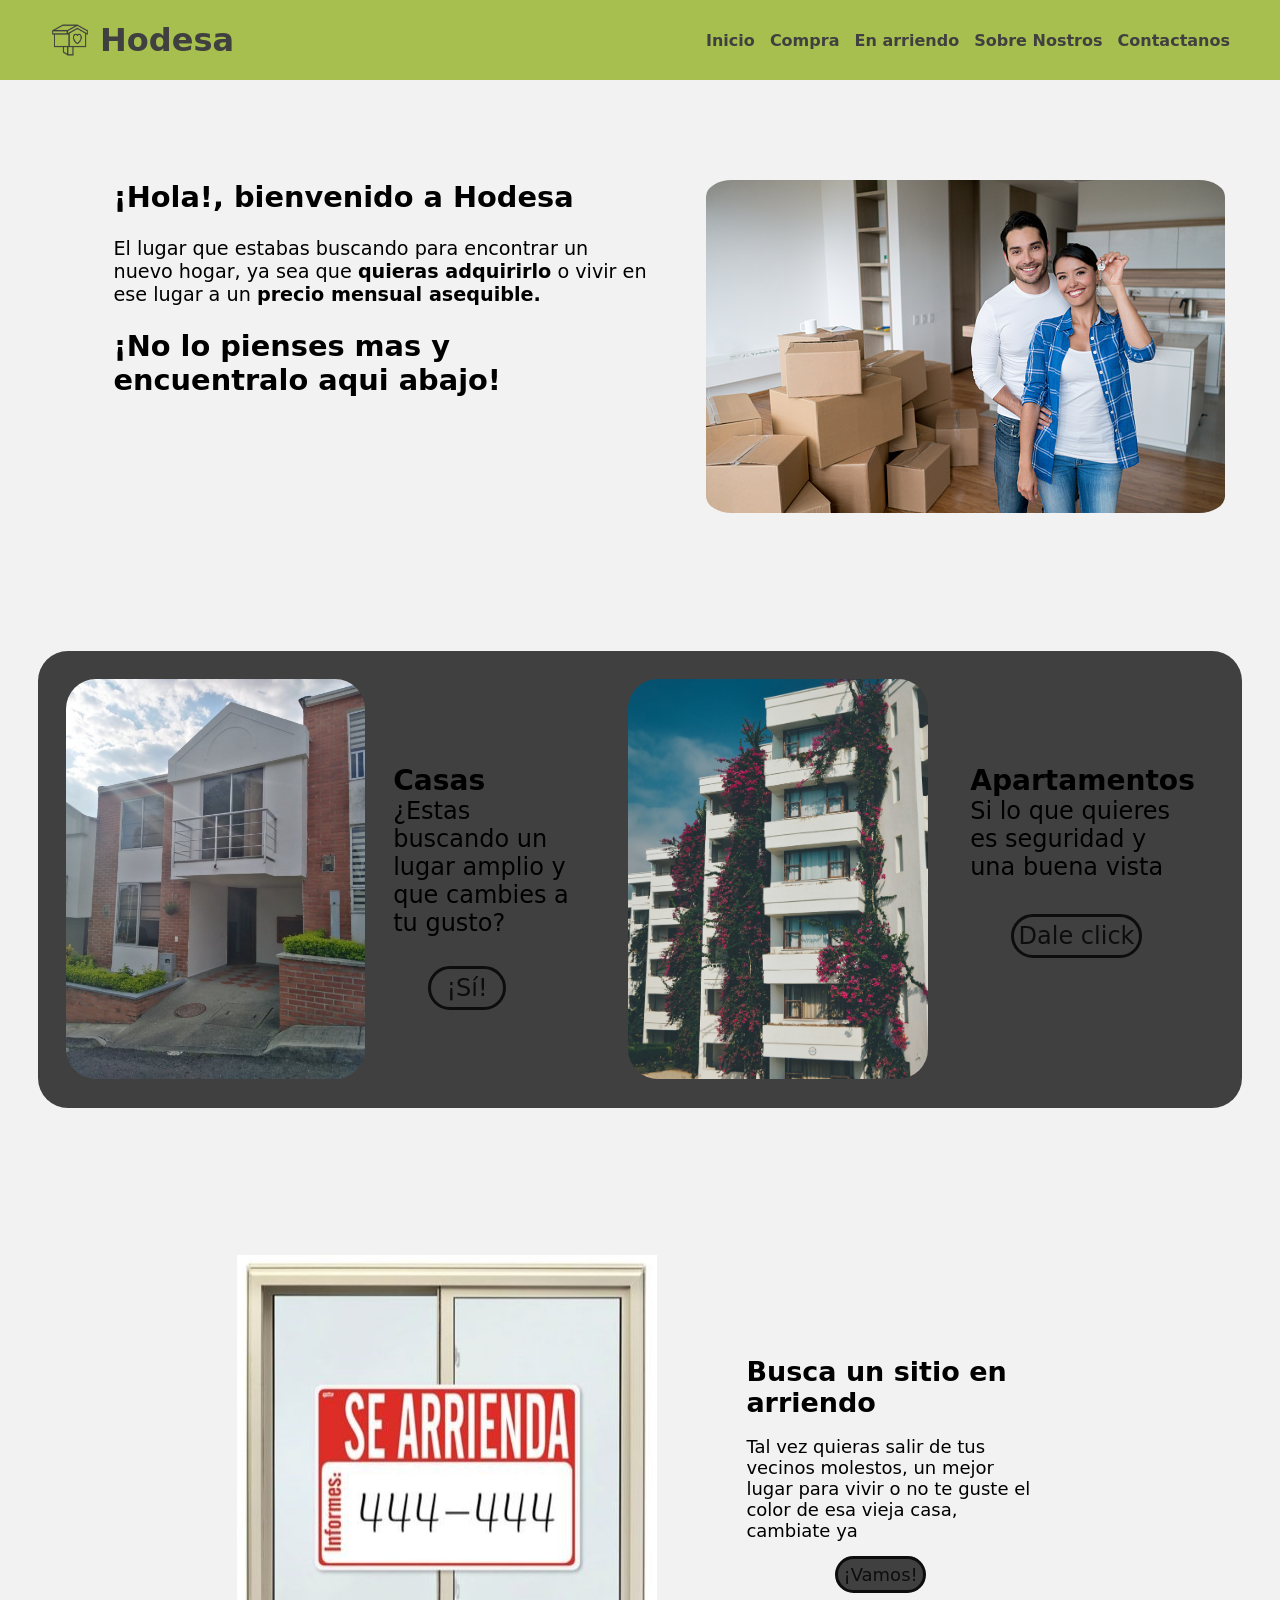
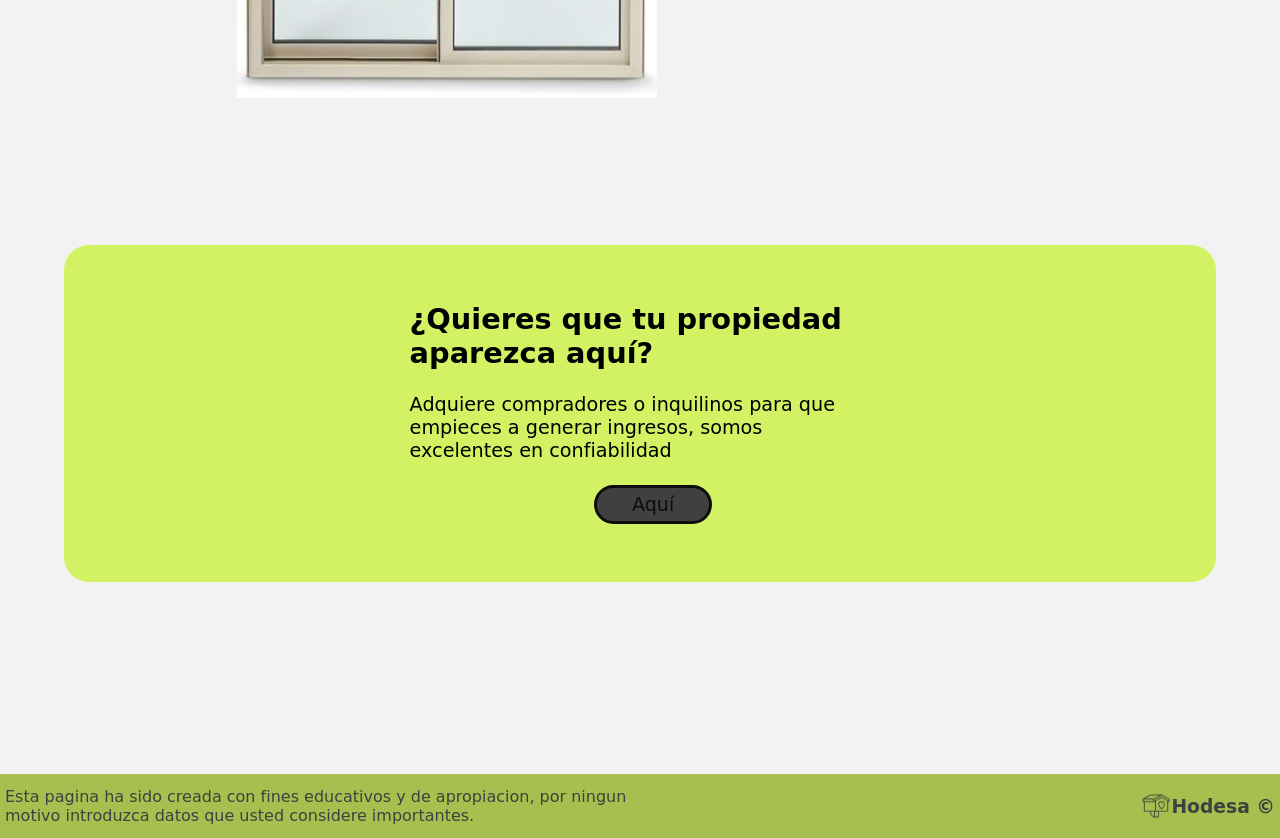
<file: index.html>
<!DOCTYPE html>
<!DOCTYPE html>
<html lang="es">

<head>
    <meta charset="UTF-8">
    <meta http-equiv="X-UA-Compatible" content="IE=edge">
    <meta name="viewport" content="width=device-width, initial-scale=1.0">
    <title>Hodesa - Hogar deseado</title>
    <link rel="shortcut icon" href="/images/other_images/logo.png" type="image/x-icon">    <link rel="stylesheet" href="/css/styleHeader-Footer.css">
    <link rel="stylesheet" href="/css/styleIndex.css">

</head>

<body>
    <header>
        <a href="/index.html" class="logo">
            <img src="/images/other_images/logo.png" alt="logo" height="100">
            <h1>Hodesa</h1>
        </a>
        <input type="checkbox" id="check">
        <label for="check" class="mostrar_menu">
            &#8801
        </label>
        <nav class="menu">
            <a href="index.html">Inicio</a>
            <a href="/pages/buy.html">Compra</a>
            <a href="/pages/rent.html">En arriendo</a>
            <a href="/pages/aboutUs.html">Sobre Nostros</a>
            <a href="/pages/contactUs.html">Contactanos</a>

            <label for="check" class="esconder_menu">
                &#215
            </label>

        </nav>

    </header>


    <main>
        <section class="top">
            <!--borrar height de imagen-->
            <div class="top_text">
                <h2>¡Hola!, bienvenido a Hodesa</h2>
                </br>
                <p>El lugar que estabas buscando para encontrar un nuevo hogar, ya sea que <b>quieras adquirirlo</b> o
                    vivir en ese lugar a un <b>precio mensual asequible.</b></p>
                </br>
                <h2>¡No lo pienses mas y encuentralo aqui abajo!</h2>
            </div>
            <img src="/images/other_images/genteComprando.jpg">
        </section>

        <article class="principal">
            <section class="section">
                <!--borrar height de imagen-->
                <img src="/images/other_images/casaHome.jpg" alt="casaHome">
                <div class="section_text">
                    <h3>Casas</h3>
                    <p>¿Estas buscando un lugar amplio y que cambies a tu gusto?</p>
                    <a class="button" href="/pages/buy.html">¡Sí!</a>
                </div>

            </section>

            <aside class="aside">
                <!--borrar height de imagen-->
                <img src="/images/other_images/apartamentosHome.jpg" alt="apartamentoHome">
                <div class="aside_text">
                    <h3>Apartamentos</h3>
                    <p>Si lo que quieres es seguridad y una buena vista</p>
                    <a class="button" href="/pages/buy.html">Dale click</a>
                </div>

            </aside>

        </article>

        <section class="middle">
            <!--borrar height de imagen-->
            <img src="/images/other_images/seArriendaHome.jpg" alt="seArriendaHome" height="250">
            <div class="middle_text">
                <h2>Busca un sitio en arriendo</h2>
                <p>Tal vez quieras salir de tus vecinos molestos, un mejor lugar para vivir o no te guste el color de
                    esa vieja casa, cambiate ya</p>
                <a href="/pages/rent.html">¡Vamos!</a>
            </div>


        </section>

        <section class="bottom">
            <div class="bottom_text">
                <h2>¿Quieres que tu propiedad aparezca aquí?</h2>
                <p> Adquiere compradores o inquilinos para que empieces a generar ingresos, somos excelentes en
                    confiabilidad</p>
                <a href="/pages/contactUs.html" class="buttom">Aquí</a>
            </div>

        </section>
    </main>

    <footer>
        <div class="message">
            <p>Esta pagina ha sido creada con fines educativos y de apropiacion, por ningun motivo introduzca datos que
                usted considere importantes.</p>
        </div>

        <div class="logo_footer">
            <img src="images/other_images/logo.png" alt="logo" height="100px">
            <h3>Hodesa &copy;</h3>
        </div>
    </footer>

</body>

</html>
</file>
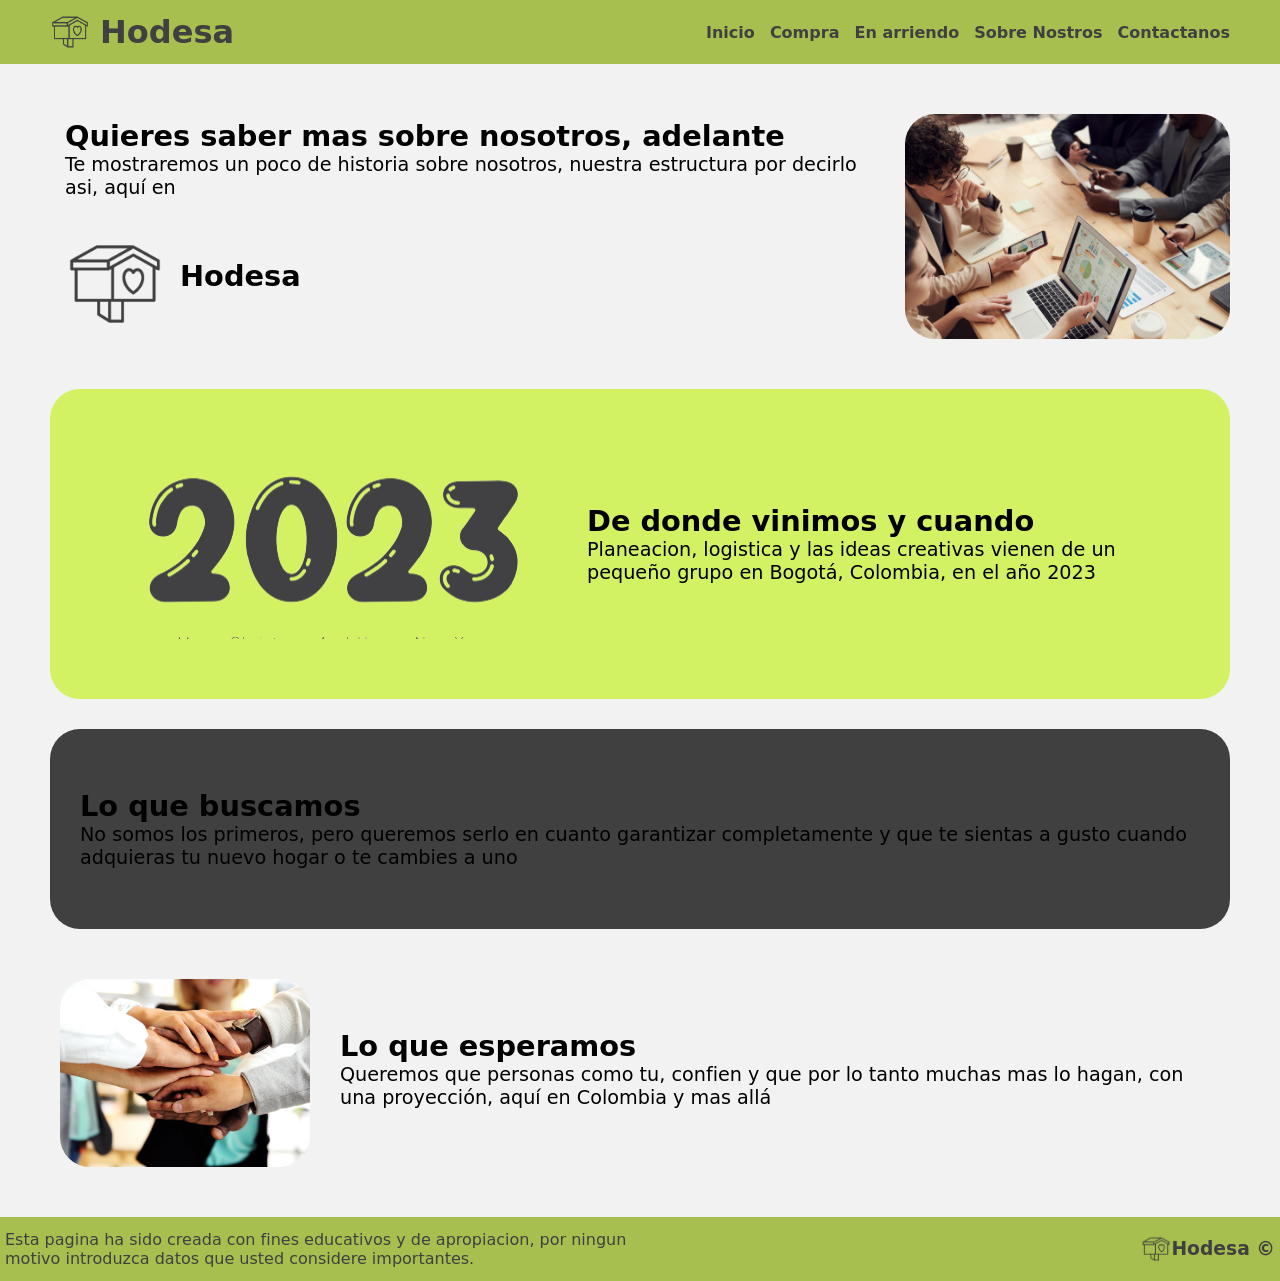
<file: aboutUs.html>
<!DOCTYPE html>
<html lang="es">

<head>
    <meta charset="UTF-8">
    <meta http-equiv="X-UA-Compatible" content="IE=edge">
    <meta name="viewport" content="width=device-width, initial-scale=1.0">
    <title>Nosotros - Hodesa</title>
    <link rel="shortcut icon" href="/images/other_images/logo.png" type="image/x-icon">    <link rel="stylesheet" href="/css/styleHeader-Footer.css" />
    <link rel="stylesheet" href="/css/styleAboutUs.css" />
</head>

<body>

    <header>
        <a href="index.html" class="logo">
            <img src="/images/other_images/logo.png" alt="logo" height="100">
            <h1>Hodesa</h1>
        </a>
        <input type="checkbox" id="check">
        <label for="check" class="mostrar_menu">
            &#8801
        </label>
        <nav class="menu">
            <a href="index.html">Inicio</a>
            <a href="buy.html">Compra</a>
            <a href="rent.html">En arriendo</a>
            <a href="aboutUs.html">Sobre Nostros</a>
            <a href="contactUs.html">Contactanos</a>

            <label for="check" class="esconder_menu">
                &#215
            </label>

        </nav>

    </header>
    <main class="main">
        <section class="top">
            <div class="text_top">
                <h2>Quieres saber mas sobre nosotros, adelante</h2>
                <p>Te mostraremos un poco de historia sobre nosotros, nuestra estructura por decirlo asi, aquí en</p>
                <div class="logot">
                    <img src="/images/other_images/logo.png" alt="logo" height="100">
                    <div class="logo_title">
                        <h2>Hodesa</h2>
                    </div>
                </div>
            </div>
            <img class="image_top" src="/images/other_images/aboutUs1.jpg" alt="aboutUs1" height=200px>
        </section>
        <section class="mid_border">
            <article class="mid">

                <img src="/images/other_images/about2023.png" alt="2023image" height="200px">
                <div class="text_mid">
                    <h2>De donde vinimos y cuando</h2>
                    <p>Planeacion, logistica y las ideas creativas vienen de un pequeño grupo en Bogotá, Colombia, en el
                        año 2023</p>

                </div>
            </article>
            <section class="middle_two">
                <div class="text_part_two">
                    <h2>Lo que buscamos</h2>
                    <p>No somos los primeros, pero queremos serlo en cuanto garantizar completamente y que te sientas a
                        gusto cuando adquieras tu nuevo hogar o te cambies a uno</p>

                </div>
            </section>
        </section>
        <section class="bottom">
            <img src="/images/other_images/about3.jpg" alt="people_sharing" height="200px">
            <div class="text_bottom">
                <h2>Lo que esperamos</h2>
                <p>Queremos que personas como tu, confien y que por lo tanto muchas mas lo hagan, con una proyección,
                    aquí en Colombia y mas allá</p>
            </div>
        </section>


    </main>

    <footer>
        <div class="message">
            <p>Esta pagina ha sido creada con fines educativos y de apropiacion, por ningun motivo introduzca datos que
                usted considere importantes.</p>
        </div>

        <div class="logo_footer">
            <img src="/images/other_images/logo.png" alt="logo" height="100px">
            <h3>Hodesa &copy;</h3>
        </div>

    </footer>

</body>

</html>
</file>
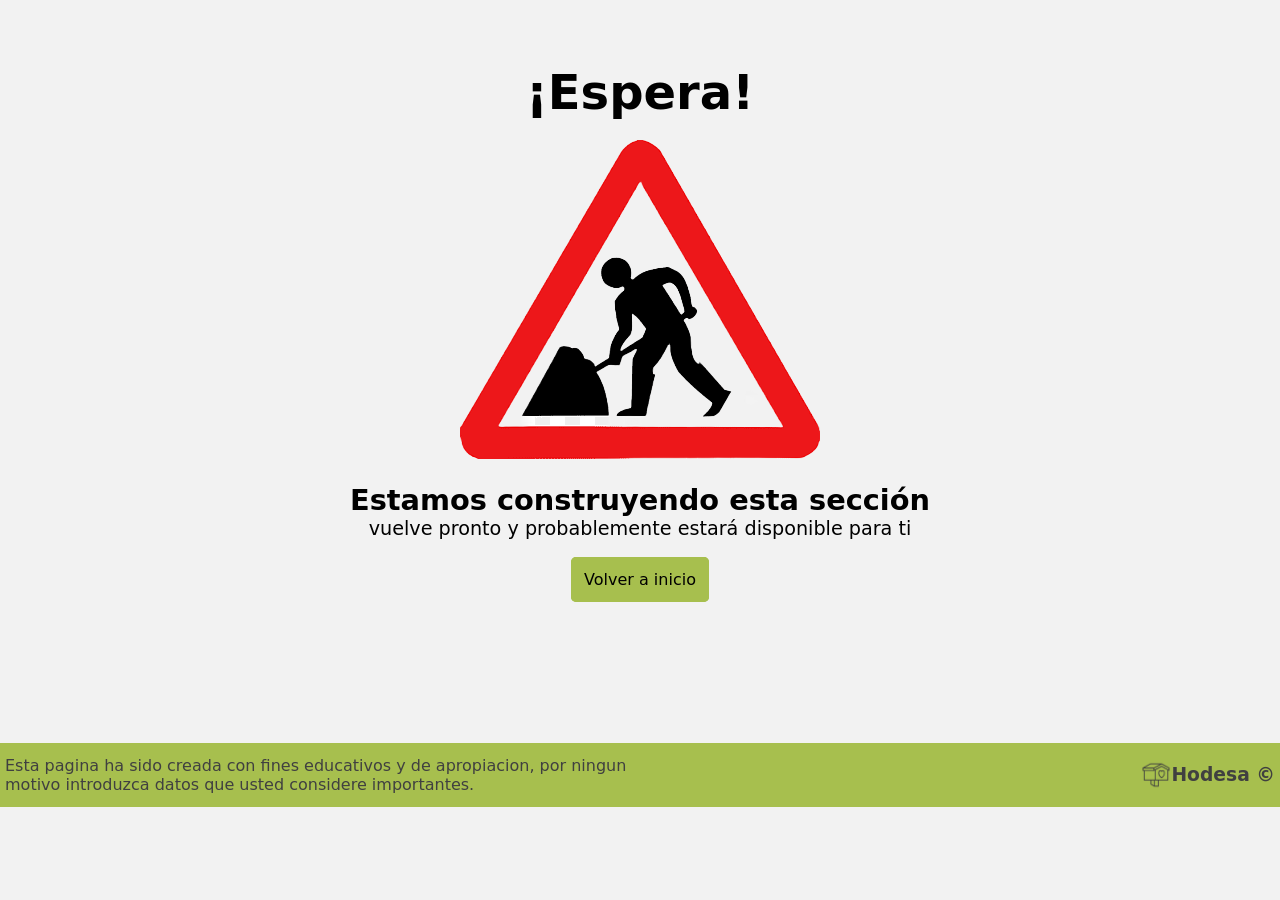
<file: buildingSite.html>
<!DOCTYPE html>
<html lang="en">

<head>
    <meta charset="UTF-8">
    <meta http-equiv="X-UA-Compatible" content="IE=edge">
    <meta name="viewport" content="width=device-width, initial-scale=1.0">
    <link rel="shortcut icon" href="/images/other_images/logo.png" type="image/x-icon">
    <link rel="stylesheet" href="/css/styleHeader-Footer.css" />
    <link rel="stylesheet" href="/css/styleBuilding.css"/>
    <title>En construcción</title>
</head>

<body>
    <main class="main">
        <section class="advice">
            <div class="advice-container">
                <div class="title_ad">
                    <h1>¡Espera!</h1>
                </div>
                <img src="/images/other_images/inConstruction.png" alt="workersImage">
                <div class="text_advice">
                    <h2> Estamos construyendo esta sección </h2>
                    <p> vuelve pronto y probablemente estará disponible para ti</p>
                </div>
                <div class="back_buttom">
                    <a class="back_to_home" href="/index.html">Volver a inicio</a>
                </div>
            </div>
        </section>
    </main>
</body>

<footer>
    <div class="message">
        <p>Esta pagina ha sido creada con fines educativos y de apropiacion, por ningun motivo introduzca datos que
            usted considere importantes.</p>
    </div>

    <div class="logo_footer">
        <img src="/images/other_images/logo.png" alt="logo" height="100px">
        <h3>Hodesa &copy;</h3>
    </div>
</footer>


</body>

</html>
</file>
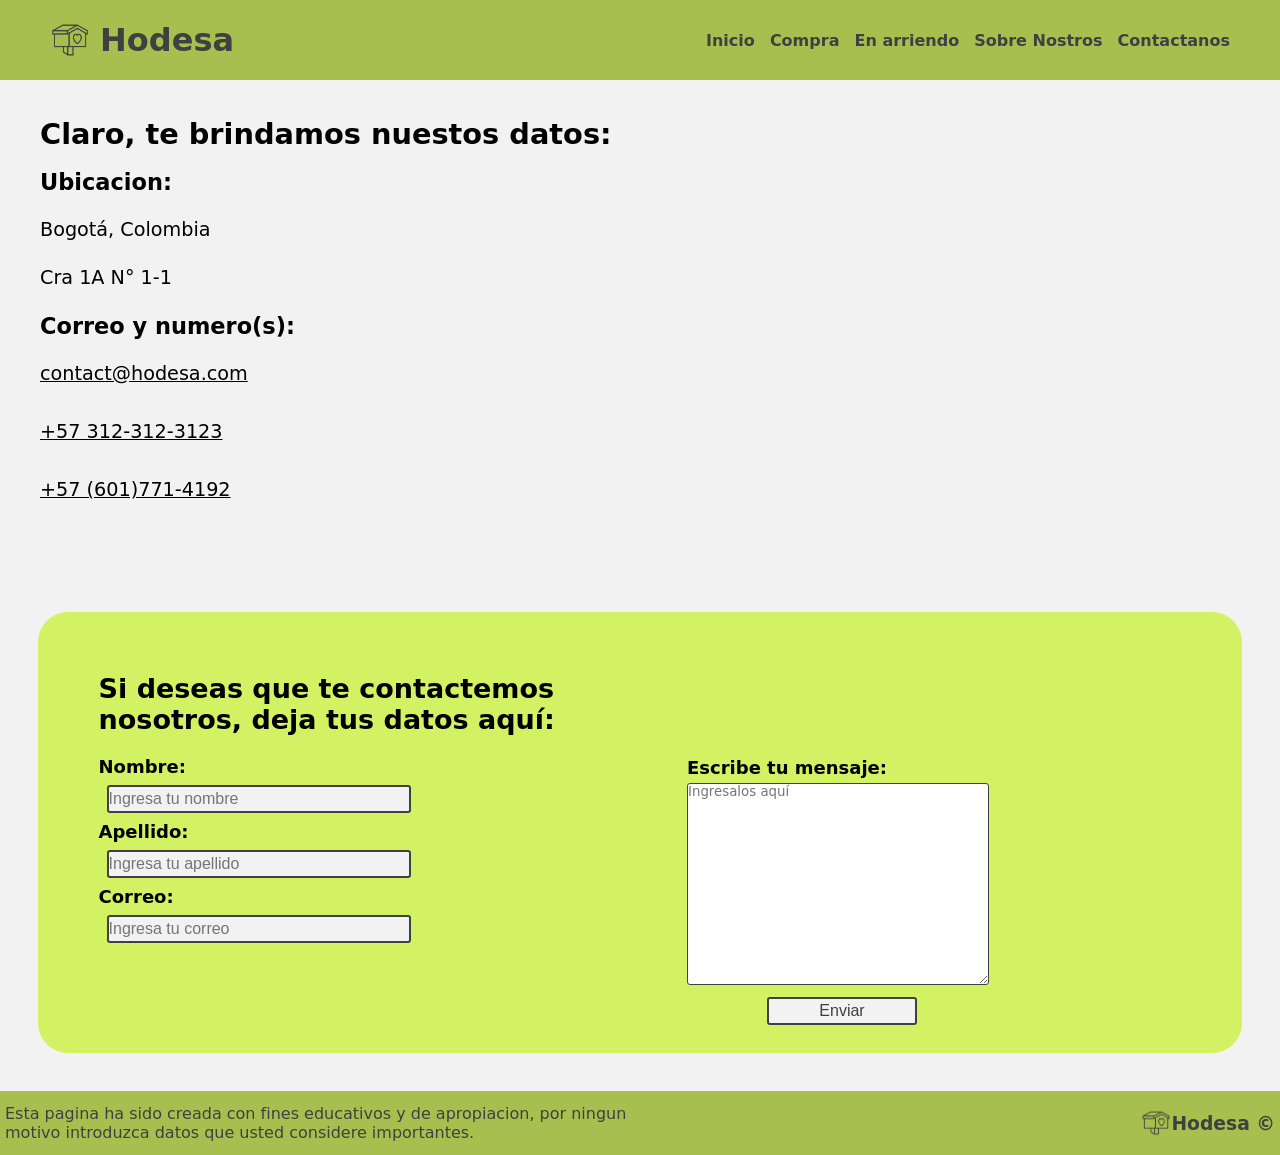
<file: contactUs.html>
<!DOCTYPE html>
<html lang="es">

<head>
    <meta charset="UTF-8">
    <meta http-equiv="X-UA-Compatible" content="IE=edge">
    <meta name="viewport" content="width=device-width, initial-scale=1.0">
    <title>Contactenos - Hodesa</title>
    <link rel="shortcut icon" href="/images/other_images/logo.png" type="image/x-icon">    <link rel="stylesheet" href="/css/styleHeader-Footer.css">
    <link rel="stylesheet" href="css/styleContactUs.css">
</head>

<body>
    <main class="main">
        <header>
            <a href="index.html" class="logo">
                <img src="/images/other_images/logo.png" alt="logo" height="100">
                <h1>Hodesa</h1>
            </a>
            <input type="checkbox" id="check">
            <label for="check" class="mostrar_menu">
                &#8801
            </label>
            <nav class="menu">
                <a href="index.html">Inicio</a>
                <a href="buy.html">Compra</a>
                <a href="rent.html">En arriendo</a>
                <a href="aboutUs.html">Sobre Nostros</a>
                <a href="contactUs.html"><b>Contactanos</b></a>

                <label for="check" class="esconder_menu">
                    &#215
                </label>

            </nav>
        </header>


        <section class="principal">
            <div class="text">
                <h2>Claro, te brindamos nuestos datos: </h2>
                <h3>Ubicacion:</h3>
                <p>Bogotá, Colombia</p>
                <p>Cra 1A N° 1-1</p>
                <h3>Correo y numero(s):</h3>
                <a
                    href="mailto:contact@hodesa.com?subject=CONSULTA&body=Hola, deseo recibir información sobre tu pagina a esta dirección">contact@hodesa.com</a>
                <a href="#">+57 312-312-3123</a>
                <a href="#">+57 (601)771-4192</a>
            </div>
            <div class="map">
                <iframe
                    src="https://www.google.com/maps/embed?pb=!1m18!1m12!1m3!1d254508.39472220035!2d-74.27262333000573!3d4.648620639894961!2m3!1f0!2f0!3f0!3m2!1i1024!2i768!4f13.1!3m3!1m2!1s0x8e3f9bfd2da6cb29%3A0x239d635520a33914!2zQm9nb3TDoQ!5e0!3m2!1ses!2sco!4v1685318107658!5m2!1ses!2sco"
                    width="600" height="450" style="border:0;" allowfullscreen="" loading="lazy"
                    referrerpolicy="no-referrer-when-downgrade">
                </iframe>
            </div>


        </section>
        <section class="data_costumer">

            <form class="form">
                <section class="part_one">
                    <h2>Si deseas que te contactemos nosotros, deja tus datos aquí: </h2>
                    </br>
                    <label for="Nombre">Nombre:</label><br>
                    <input type="text" id="nombre" name="nombre" placeholder="Ingresa tu nombre" required="true"><br>
                    <label for="Apellido">Apellido:</label><br>
                    <input type="text" id="apellido" name="apellido" placeholder="Ingresa tu apellido"
                        required="true"><br>
                    <label for="emai">Correo:</label><br>
                    <input type="email" id="email" name="nombre" placeholder="Ingresa tu correo" required="true">
                    <br>
                    <br>
                    <br>
                </section>
                <section class="part_two" <label for="mensaje">Escribe tu mensaje:</label>
                    <br>
                    <textarea name="mensaje" id="mensaje" cols="30" rows="10" placeholder="Ingresalos aquí"></textarea>
                    <input type="submit" value="Enviar">
                </section>
            </form>
        </section>
    </main>
    <footer>
        <div class="message">
            <p>Esta pagina ha sido creada con fines educativos y de apropiacion, por ningun motivo introduzca datos que
                usted considere importantes.</p>
        </div>

        <div class="logo_footer">
            <img src="/images/other_images/logo.png" alt="logo" height="100px">
            <h3>Hodesa &copy;</h3>
        </div>

    </footer>

</body>

</html>
</file>
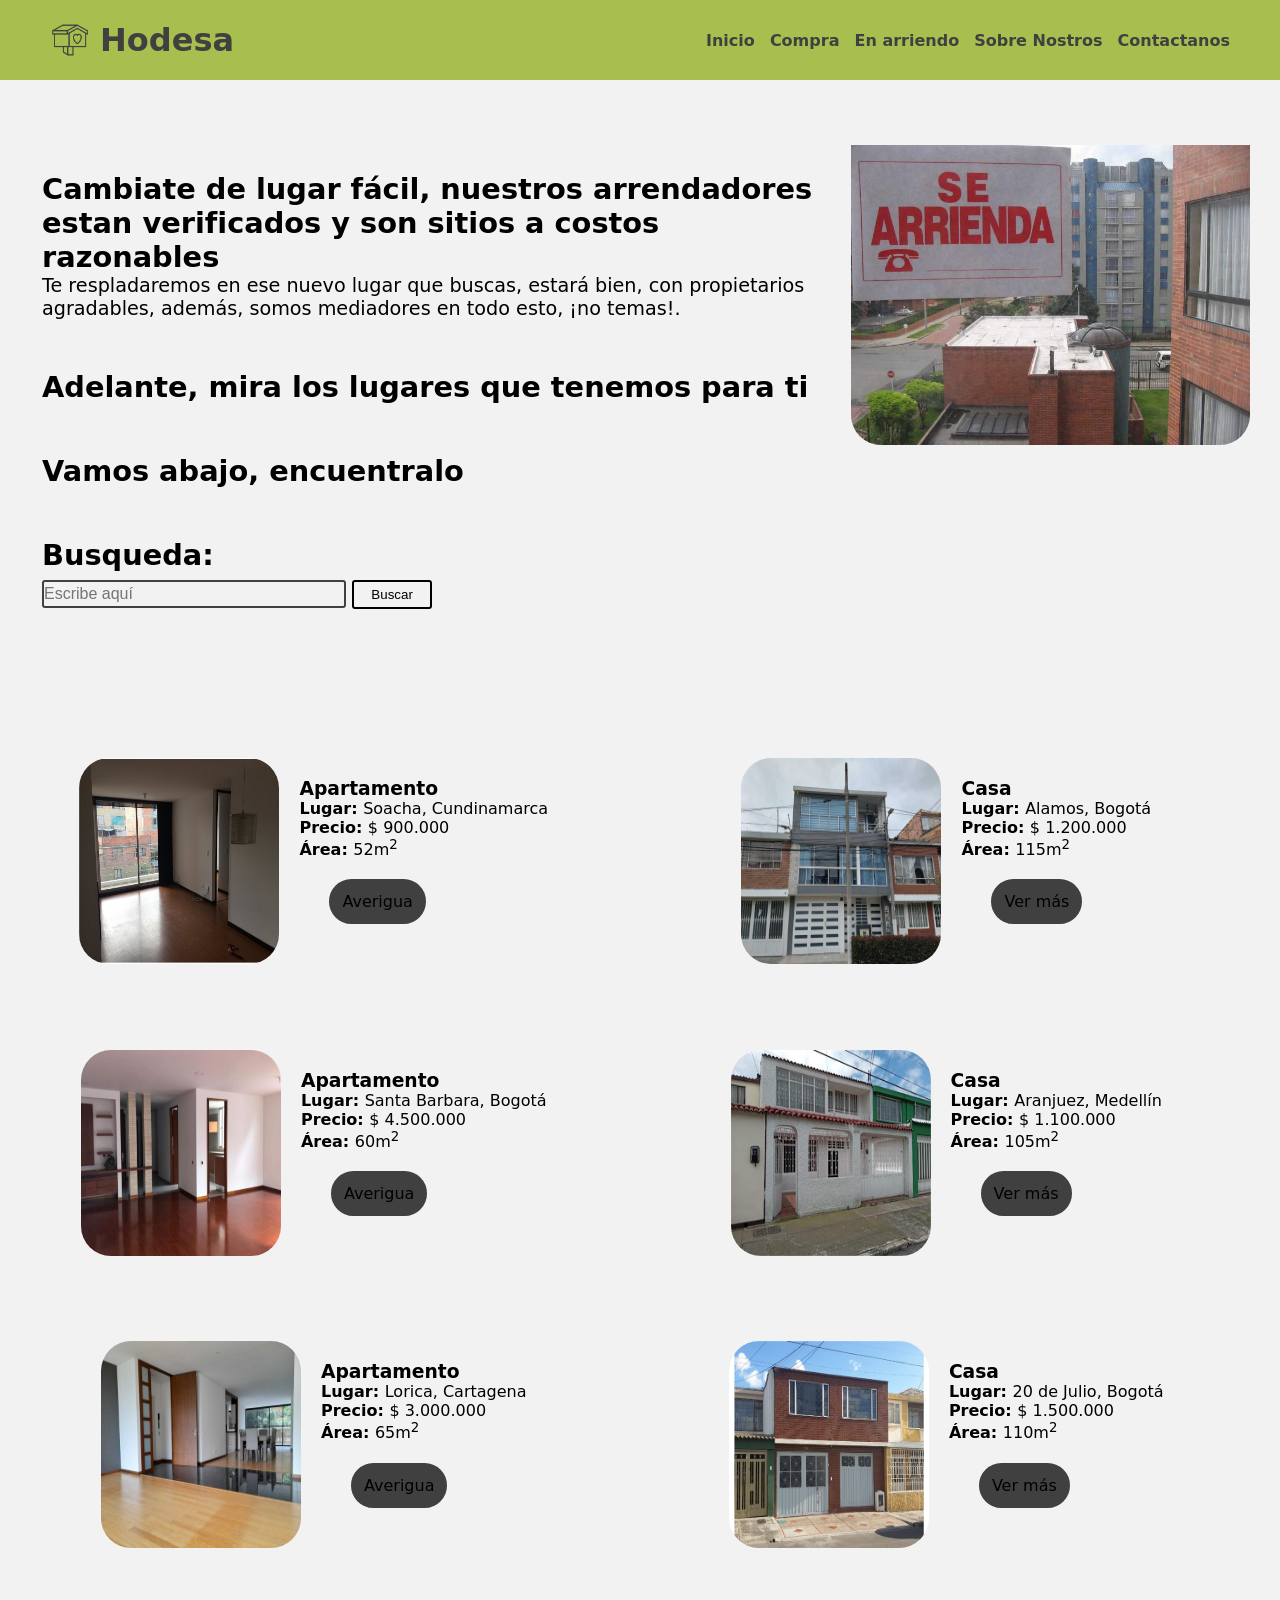
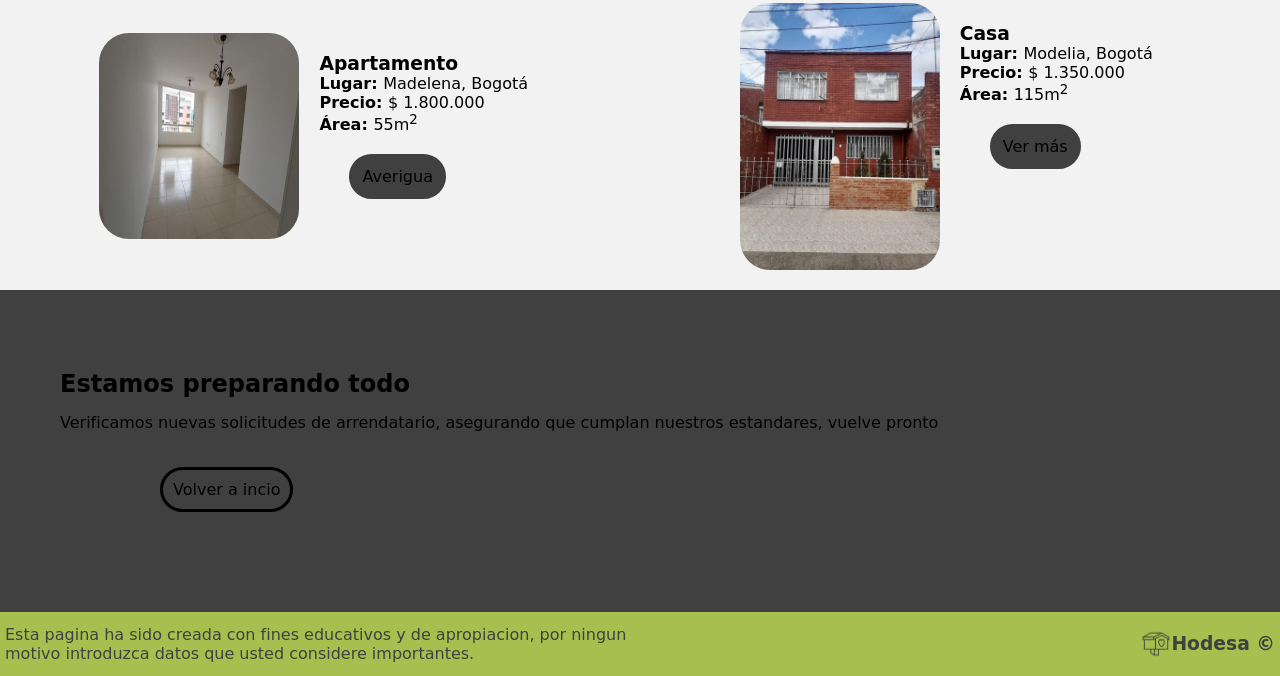
<file: rent.html>
<!DOCTYPE html>
<html lang="es">

<head>
    <meta charset="UTF-8">
    <meta http-equiv="X-UA-Compatible" content="IE=edge">
    <meta name="viewport" content="width=device-width, initial-scale=1.0">
    <title>En arriendo - Hodesa</title>
    <link rel="shortcut icon" href="/images/other_images/logo.png" type="image/x-icon">    
    <link rel="stylesheet" href="/css/styleHeader-Footer.css" />
    <link rel="stylesheet" href="/css/styleRent.css"/>
    <script src="/javascript/scripts.js"></script>

</head>

<body>

    <header>
        <a href="index.html" class="logo">
            <img src="/images/other_images/logo.png" alt="logo" height="100">
            <h1>Hodesa</h1>
        </a>
        <input type="checkbox" id="check">
        <label for="check" class="mostrar_menu">
            &#8801
        </label>
        <nav class="menu">
            <a href="index.html">Inicio</a>
            <a href="buy.html">Compra</a>
            <a href="rent.html">En arriendo</a>
            <a href="aboutUs.html">Sobre Nostros</a>
            <a href="contactUs.html">Contactanos</a>

            <label for="check" class="esconder_menu">
                &#215
            </label>

        </nav>
       
    </header>
    <main class="main">
        <section class="top">
            <div class="top_text">
                <h2>Cambiate de lugar fácil, nuestros arrendadores estan verificados y son sitios a costos razonables
                </h2>
                <p>Te respladaremos en ese nuevo lugar que buscas, estará bien, con propietarios agradables, además,
                    somos mediadores en todo esto, ¡no temas!.</p>
                <h2>Adelante, mira los lugares que tenemos para ti</h2>
                <h2>Vamos abajo, encuentralo</h2>
                <div class="top_filter">
                    <h2>Busqueda:</h2>
                    <input type="text" id="filtro" placeholder="Escribe aquí">
                    <button onclick="filtrar()">Buscar</button>
                </div>
            </div>
            <img src="/images/other_images/rentsite.jpeg" alt="rentSite">
        </section>
        <article class="principal">
            <div class="rent">
                <img class="images" src="/images/rent_images/rent1.jpg" alt="rent1">
                <div class="rent_content">
                    <div class="text_rent">
                        <h3>Apartamento</h3>
                        <p><strong>Lugar:  </strong>Soacha, Cundinamarca</p>
                        <p><strong>Precio: </strong>$ 900.000 </p>
                        <p><strong>Área: </strong> 52m<sup>2</sup></p>
                        <div class="buttom_rent">
                            <a href="/buildingSite.html">Averigua</a>
                        </div>
                    </div>
                </div>
            </div>

            <div class="rent">
                <img class="images" src="/images/rent_images/rent2.jpg" alt="rent2">
                <div class="rent_content">
                    <div class="text_rent">
                        <h3>Casa</h3>
                        <p><strong>Lugar: </strong>Alamos, Bogotá</p>
                        <p><strong>Precio: </strong>$ 1.200.000 </p>
                        <p><strong>Área: </strong> 115m<sup>2</sup></p>
                        <div class="buttom_rent">
                            <a href="/buildingSite.html">Ver más</a>
                        </div>
                    </div>
                </div>
            </div>

            <div class="rent">
                <img class="images" src="/images/rent_images/rent3.jpg" alt="rent3">
                <div class="rent_content">
                    <div class="text_rent">
                        <h3>Apartamento</h3>
                        <p><strong>Lugar: </strong>Santa Barbara, Bogotá</p>
                        <p><strong>Precio: </strong>$ 4.500.000</p>
                        <p><strong>Área: </strong> 60m<sup>2</sup></p>
                        <div class="buttom_rent">
                            <a href="/buildingSite.html">Averigua</a>
                        </div>
                    </div>
                </div>
            </div>

            <div class="rent">
                <img class="images" src="/images/rent_images/rent4.jpg" alt="rent4">
                <div class="rent_content">
                    <div class="text_rent">
                        <h3>Casa</h3>
                        <p><strong>Lugar: </strong>Aranjuez, Medellín</p>
                        <p><strong>Precio: </strong>$ 1.100.000 </p>
                        <p><strong>Área: </strong> 105m<sup>2</sup></p>
                        <div class="buttom_rent">
                            <a href="/buildingSite.html">Ver más</a>
                        </div>
                    </div>
                </div>
            </div>

            <div class="rent">
                <img class="images" src="/images/rent_images/rent5.jpg" alt="rent5">
                <div class="rent_content">
                    <div class="text_rent">
                        <h3>Apartamento</h3>
                        <p><strong>Lugar: </strong>Lorica, Cartagena</p>
                        <p><strong>Precio: </strong>$ 3.000.000 </p>
                        <p><strong>Área: </strong> 65m<sup>2</sup></p>
                        <div class="buttom_rent">
                            <a href="/buildingSite.html">Averigua</a>
                        </div>
                    </div>
                </div>
            </div>

            <div class="rent">
                <img class="images" src="/images/rent_images/rent6.jpg" alt="rent6">
                <div class="rent_content">
                    <div class="text_rent">
                        <h3>Casa</h3>
                        <p><strong>Lugar: </strong>20 de Julio, Bogotá</p>
                        <p><strong>Precio: </strong>$ 1.500.000</p>
                        <p><strong>Área: </strong> 110m<sup>2</sup></p>
                        <div class="buttom_rent">
                            <a href="/buildingSite.html">Ver más</a>
                        </div>
                    </div>
                </div>
            </div>

            <div class="rent">
                <img class="images" src="/images/rent_images/rent7.jpg" alt="rent7">
                <div class="rent_content">
                    <div class="text_rent">
                        <h3>Apartamento</h3>
                        <p><strong>Lugar: </strong>Madelena, Bogotá</p>
                        <p><strong>Precio: </strong>$ 1.800.000</p>
                        <p><strong>Área: </strong> 55m<sup>2</sup></p>
                        <div class="buttom_rent">
                            <a href="/buildingSite.html">Averigua</a>
                        </div>
                    </div>
                </div>
            </div>

            <div class="rent">
                <img class="images" src="/images/rent_images/rent8.jpg" alt="rent8">
                <div class="rent_content">
                    <div class="text_rent">
                        <h3>Casa</h3>
                        <p><strong>Lugar: </strong>Modelia, Bogotá</p>
                        <p><strong>Precio: </strong>$ 1.350.000</p>
                        <p><strong>Área: </strong> 115m<sup>2</sup></p>
                        <div class="buttom_rent">
                            <a href="/buildingSite.html">Ver más</a>
                        </div>
                    </div>
                </div>
            </div>
        </article>

        <section class="bottom">
            <h2>Estamos preparando todo</h2>
            <div class="bottom_text">
                <p>Verificamos nuevas solicitudes de arrendatario, asegurando que cumplan nuestros estandares, vuelve
                    pronto</p>
                <a href="/index.html">Volver a incio</a>
            </div>
        </section>
    </main>

    <footer>
        <div class="message">
            <p>Esta pagina ha sido creada con fines educativos y de apropiacion, por ningun motivo introduzca datos que
                usted considere importantes.</p>
        </div>

        <div class="logo_footer">
            <img src="/images/other_images/logo.png" alt="logo" height="100px">
            <h3>Hodesa &copy;</h3>
        </div>
    </footer>

</body>

</html>
</file>
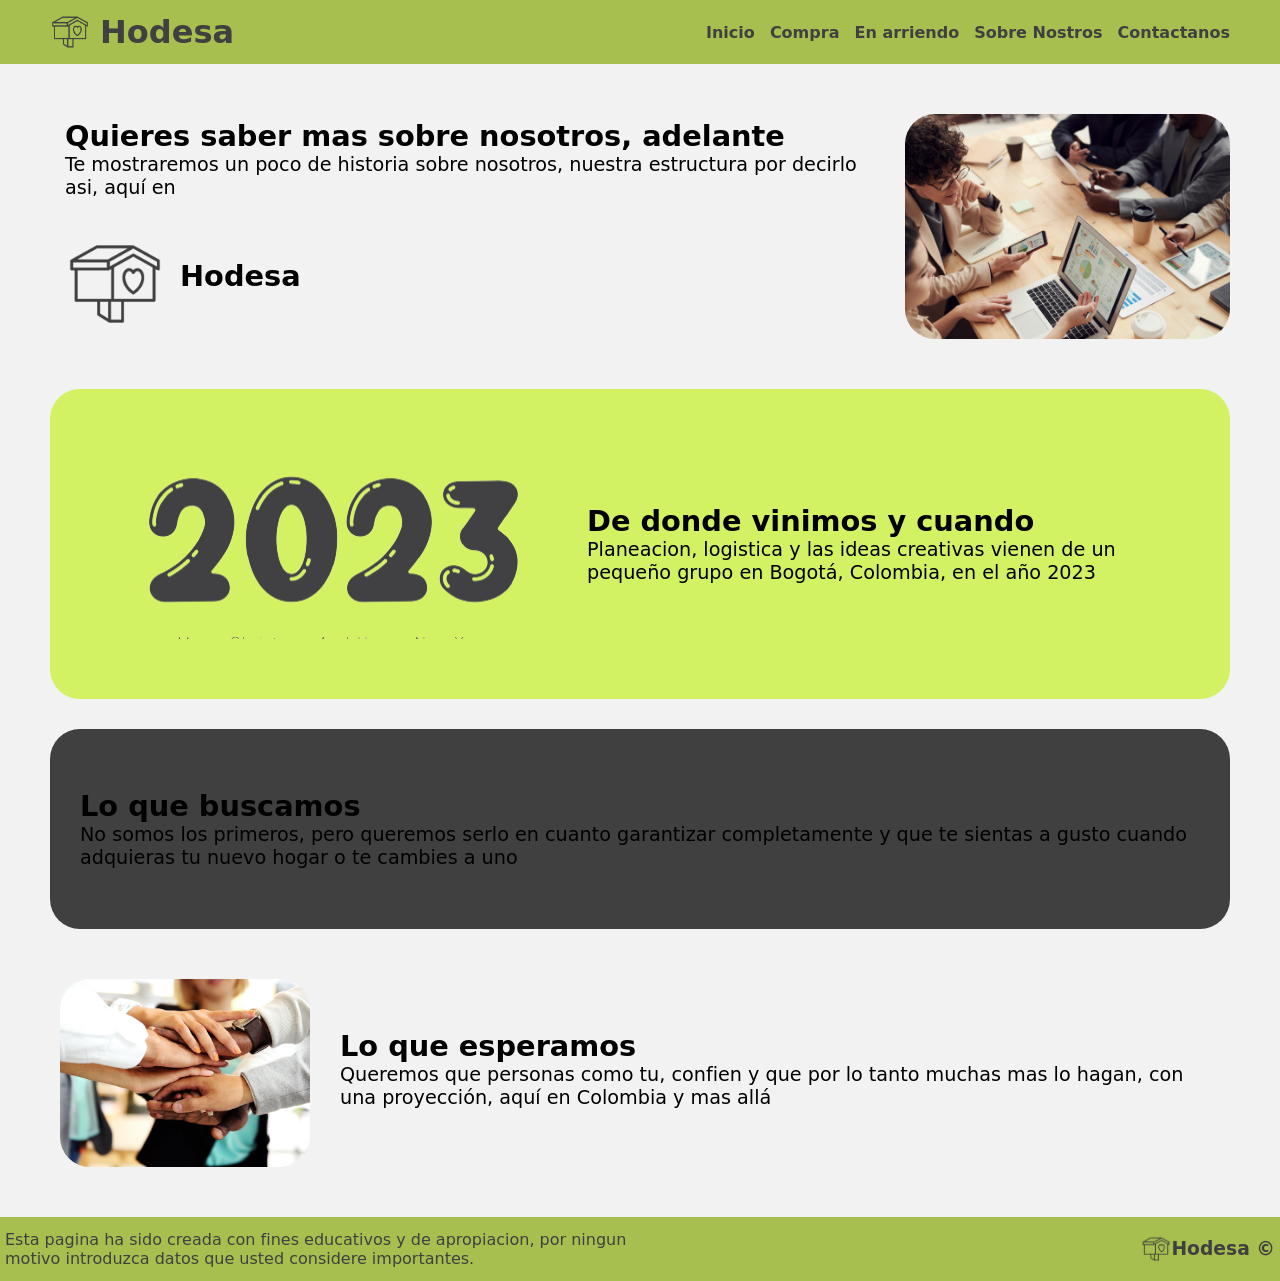
<file: pages/aboutUs.html>
<!DOCTYPE html>
<html lang="es">

<head>
    <meta charset="UTF-8">
    <meta http-equiv="X-UA-Compatible" content="IE=edge">
    <meta name="viewport" content="width=device-width, initial-scale=1.0">
    <title>Nosotros - Hodesa</title>
    <link rel="shortcut icon" href="/images/other_images/logo.png" type="image/x-icon">    <link rel="stylesheet" href="/css/styleHeader-Footer.css" />
    <link rel="stylesheet" href="/css/styleAboutUs.css" />
</head>

<body>

    <header>
        <a href="/index.html" class="logo">
            <img src="/images/other_images/logo.png" alt="logo" height="100">
            <h1>Hodesa</h1>
        </a>
        <input type="checkbox" id="check">
        <label for="check" class="mostrar_menu">
            &#8801
        </label>
        <nav class="menu">
            <a href="/index.html">Inicio</a>
            <a href="/pages/buy.html">Compra</a>
            <a href="/pages/rent.html">En arriendo</a>
            <a href="/pages/aboutUs.html">Sobre Nostros</a>
            <a href="/pages/contactUs.html">Contactanos</a>

            <label for="check" class="esconder_menu">
                &#215
            </label>

        </nav>

    </header>
    <main class="main">
        <section class="top">
            <div class="text_top">
                <h2>Quieres saber mas sobre nosotros, adelante</h2>
                <p>Te mostraremos un poco de historia sobre nosotros, nuestra estructura por decirlo asi, aquí en</p>
                <div class="logot">
                    <img src="/images/other_images/logo.png" alt="logo" height="100">
                    <div class="logo_title">
                        <h2>Hodesa</h2>
                    </div>
                </div>
            </div>
            <img class="image_top" src="/images/other_images/aboutUs1.jpg" alt="aboutUs1" height=200px>
        </section>
        <section class="mid_border">
            <article class="mid">

                <img src="/images/other_images/about2023.png" alt="2023image" height="200px">
                <div class="text_mid">
                    <h2>De donde vinimos y cuando</h2>
                    <p>Planeacion, logistica y las ideas creativas vienen de un pequeño grupo en Bogotá, Colombia, en el
                        año 2023</p>

                </div>
            </article>
            <section class="middle_two">
                <div class="text_part_two">
                    <h2>Lo que buscamos</h2>
                    <p>No somos los primeros, pero queremos serlo en cuanto garantizar completamente y que te sientas a
                        gusto cuando adquieras tu nuevo hogar o te cambies a uno</p>

                </div>
            </section>
        </section>
        <section class="bottom">
            <img src="/images/other_images/about3.jpg" alt="people_sharing" height="200px">
            <div class="text_bottom">
                <h2>Lo que esperamos</h2>
                <p>Queremos que personas como tu, confien y que por lo tanto muchas mas lo hagan, con una proyección,
                    aquí en Colombia y mas allá</p>
            </div>
        </section>


    </main>

    <footer>
        <div class="message">
            <p>Esta pagina ha sido creada con fines educativos y de apropiacion, por ningun motivo introduzca datos que
                usted considere importantes.</p>
        </div>

        <div class="logo_footer">
            <img src="/images/other_images/logo.png" alt="logo" height="100px">
            <h3>Hodesa &copy;</h3>
        </div>

    </footer>

</body>

</html>
</file>
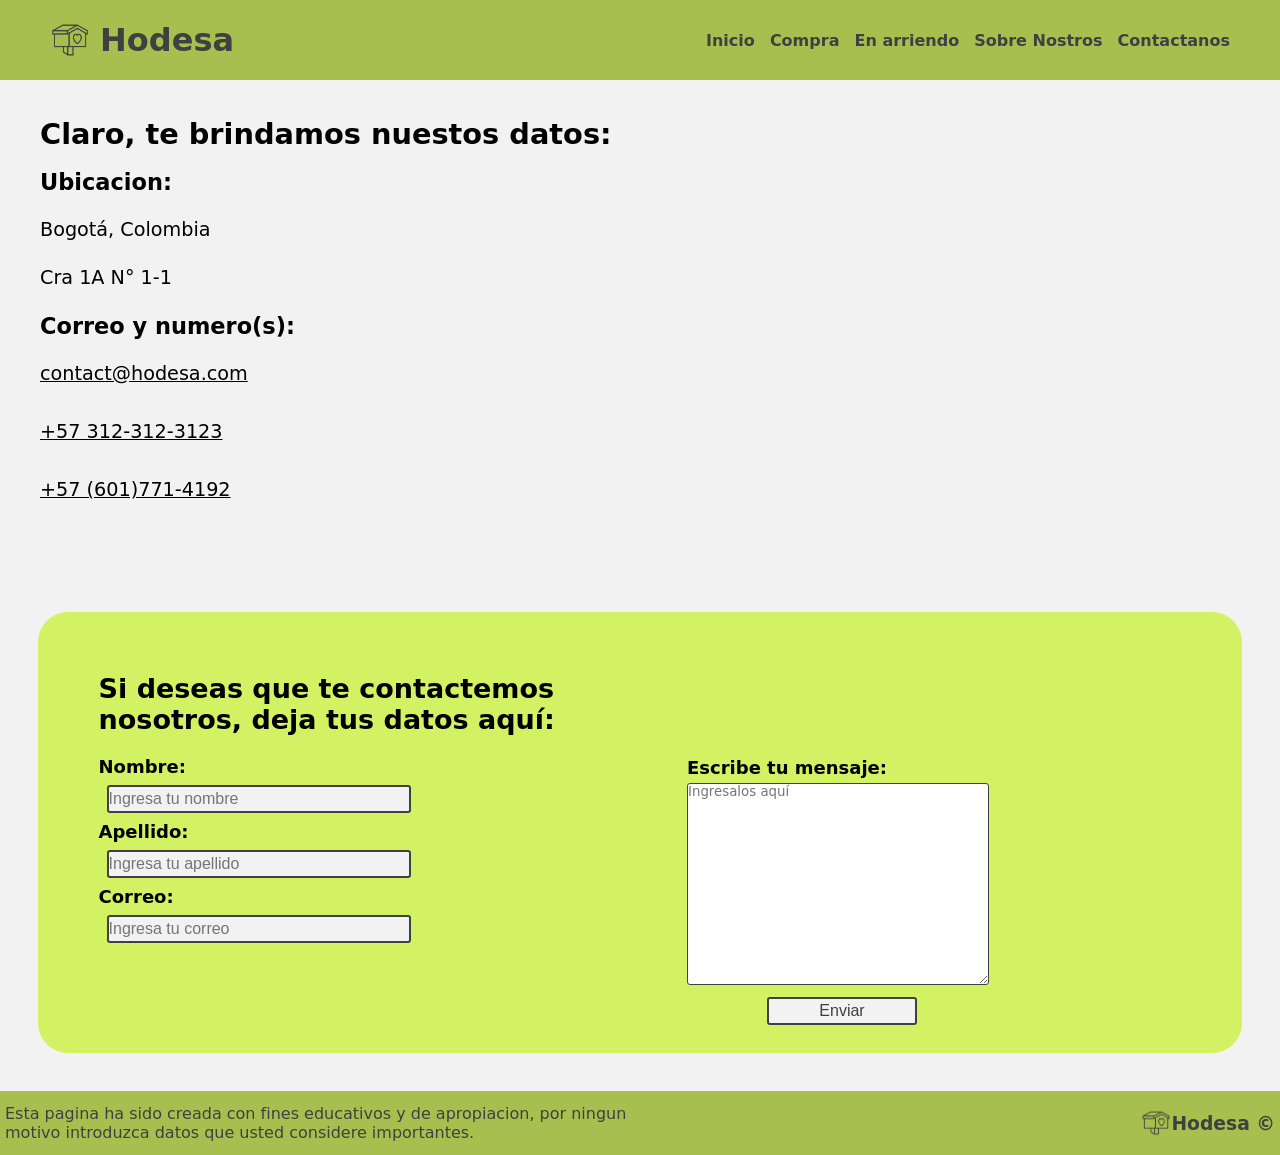
<file: pages/contactUs.html>
<!DOCTYPE html>
<html lang="es">

<head>
    <meta charset="UTF-8">
    <meta http-equiv="X-UA-Compatible" content="IE=edge">
    <meta name="viewport" content="width=device-width, initial-scale=1.0">
    <title>Contactenos - Hodesa</title>
    <link rel="shortcut icon" href="/images/other_images/logo.png" type="image/x-icon">    <link rel="stylesheet" href="/css/styleHeader-Footer.css">
    <link rel="stylesheet" href="/css/styleContactUs.css">
</head>

<body>
    <main class="main">
        <header>
            <a href="/index.html" class="logo">
                <img src="/images/other_images/logo.png" alt="logo" height="100">
                <h1>Hodesa</h1>
            </a>
            <input type="checkbox" id="check">
            <label for="check" class="mostrar_menu">
                &#8801
            </label>
            <nav class="menu">
                <a href="/index.html">Inicio</a>
                <a href="/pages/buy.html">Compra</a>
                <a href="/pages/rent.html">En arriendo</a>
                <a href="/pages/aboutUs.html">Sobre Nostros</a>
                <a href="/pages/contactUs.html"><b>Contactanos</b></a>

                <label for="check" class="esconder_menu">
                    &#215
                </label>

            </nav>
        </header>


        <section class="principal">
            <div class="text">
                <h2>Claro, te brindamos nuestos datos: </h2>
                <h3>Ubicacion:</h3>
                <p>Bogotá, Colombia</p>
                <p>Cra 1A N° 1-1</p>
                <h3>Correo y numero(s):</h3>
                <a
                    href="mailto:contact@hodesa.com?subject=CONSULTA&body=Hola, deseo recibir información sobre tu pagina a esta dirección">contact@hodesa.com</a>
                <a href="#">+57 312-312-3123</a>
                <a href="#">+57 (601)771-4192</a>
            </div>
            <div class="map">
                <iframe
                    src="https://www.google.com/maps/embed?pb=!1m18!1m12!1m3!1d254508.39472220035!2d-74.27262333000573!3d4.648620639894961!2m3!1f0!2f0!3f0!3m2!1i1024!2i768!4f13.1!3m3!1m2!1s0x8e3f9bfd2da6cb29%3A0x239d635520a33914!2zQm9nb3TDoQ!5e0!3m2!1ses!2sco!4v1685318107658!5m2!1ses!2sco"
                    width="600" height="450" style="border:0;" allowfullscreen="" loading="lazy"
                    referrerpolicy="no-referrer-when-downgrade">
                </iframe>
            </div>


        </section>
        <section class="data_costumer">

            <form class="form">
                <section class="part_one">
                    <h2>Si deseas que te contactemos nosotros, deja tus datos aquí: </h2>
                    </br>
                    <label for="Nombre">Nombre:</label><br>
                    <input type="text" id="nombre" name="nombre" placeholder="Ingresa tu nombre" required="true"><br>
                    <label for="Apellido">Apellido:</label><br>
                    <input type="text" id="apellido" name="apellido" placeholder="Ingresa tu apellido"
                        required="true"><br>
                    <label for="emai">Correo:</label><br>
                    <input type="email" id="email" name="nombre" placeholder="Ingresa tu correo" required="true">
                    <br>
                    <br>
                    <br>
                </section>
                <section class="part_two" <label for="mensaje">Escribe tu mensaje:</label>
                    <br>
                    <textarea name="mensaje" id="mensaje" cols="30" rows="10" placeholder="Ingresalos aquí"></textarea>
                    <input type="submit" value="Enviar">
                </section>
            </form>
        </section>
    </main>
    <footer>
        <div class="message">
            <p>Esta pagina ha sido creada con fines educativos y de apropiacion, por ningun motivo introduzca datos que
                usted considere importantes.</p>
        </div>

        <div class="logo_footer">
            <img src="/images/other_images/logo.png" alt="logo" height="100px">
            <h3>Hodesa &copy;</h3>
        </div>

    </footer>

</body>

</html>
</file>
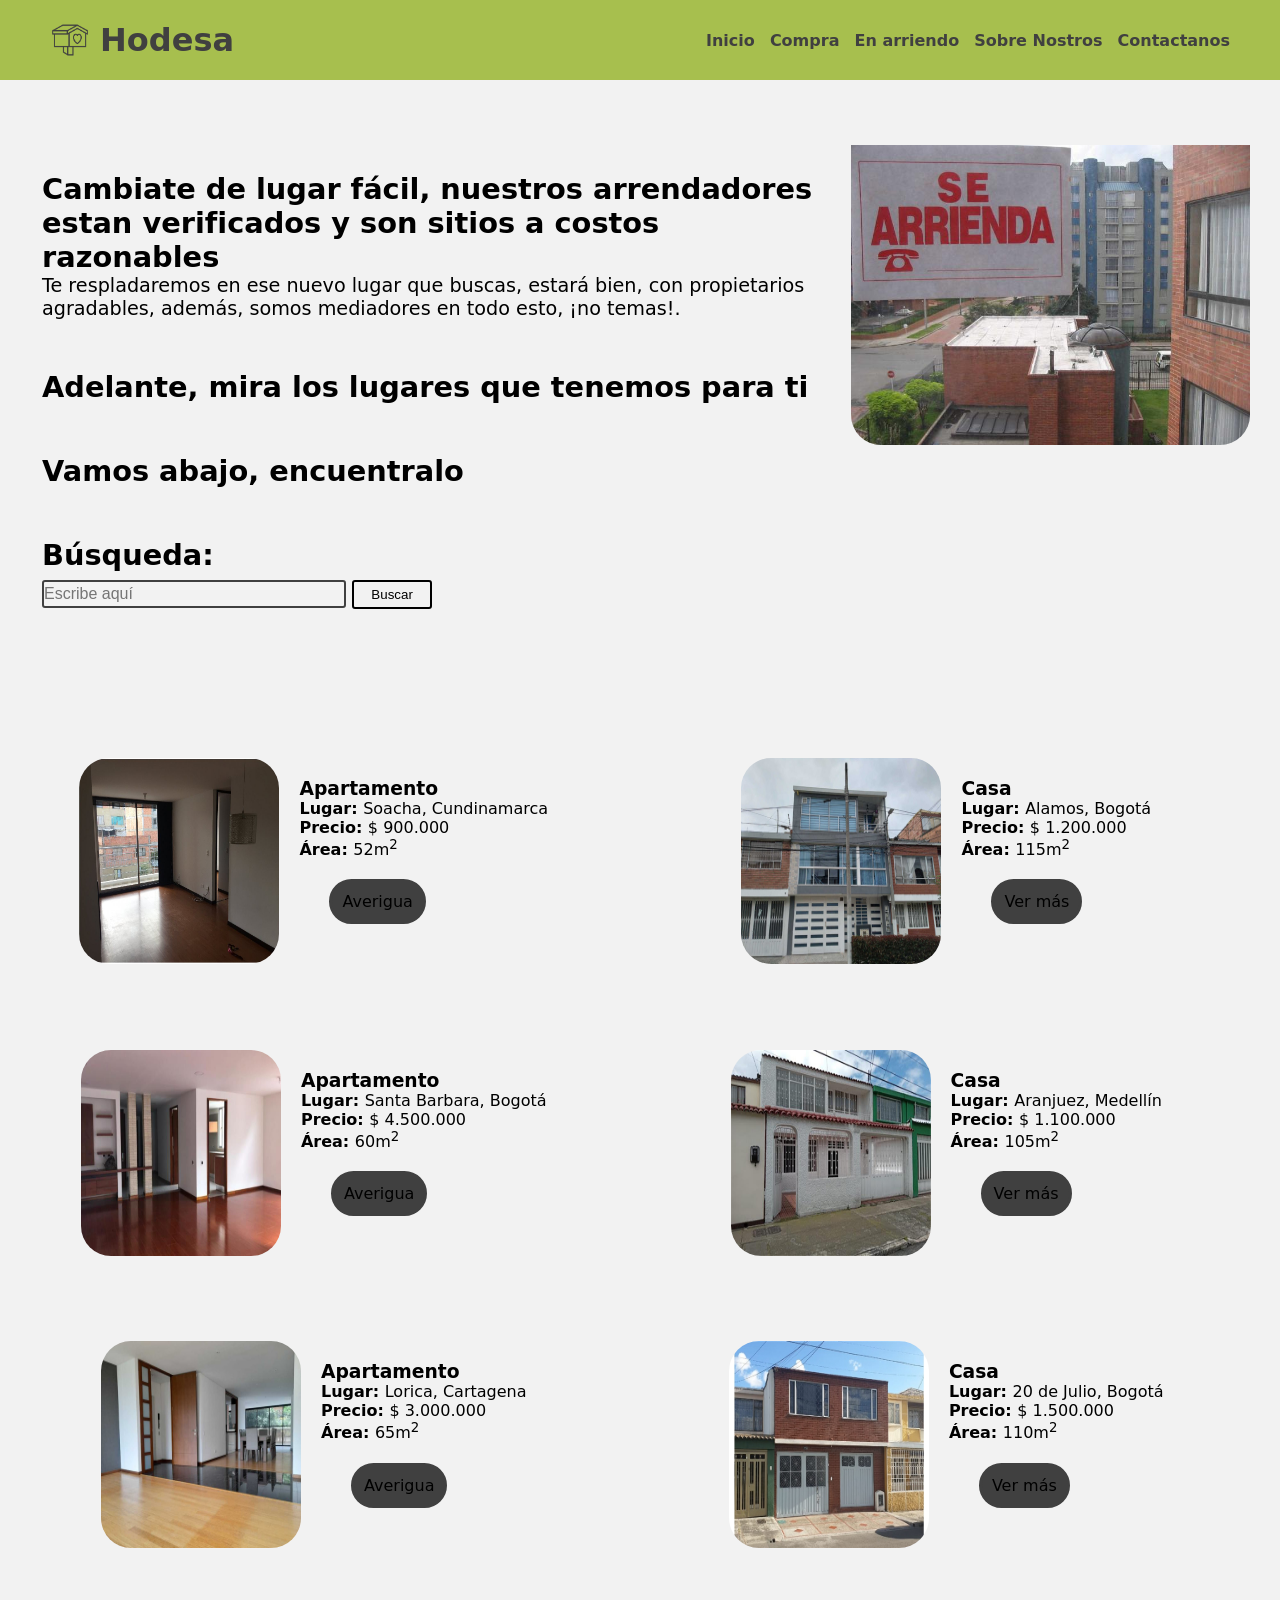
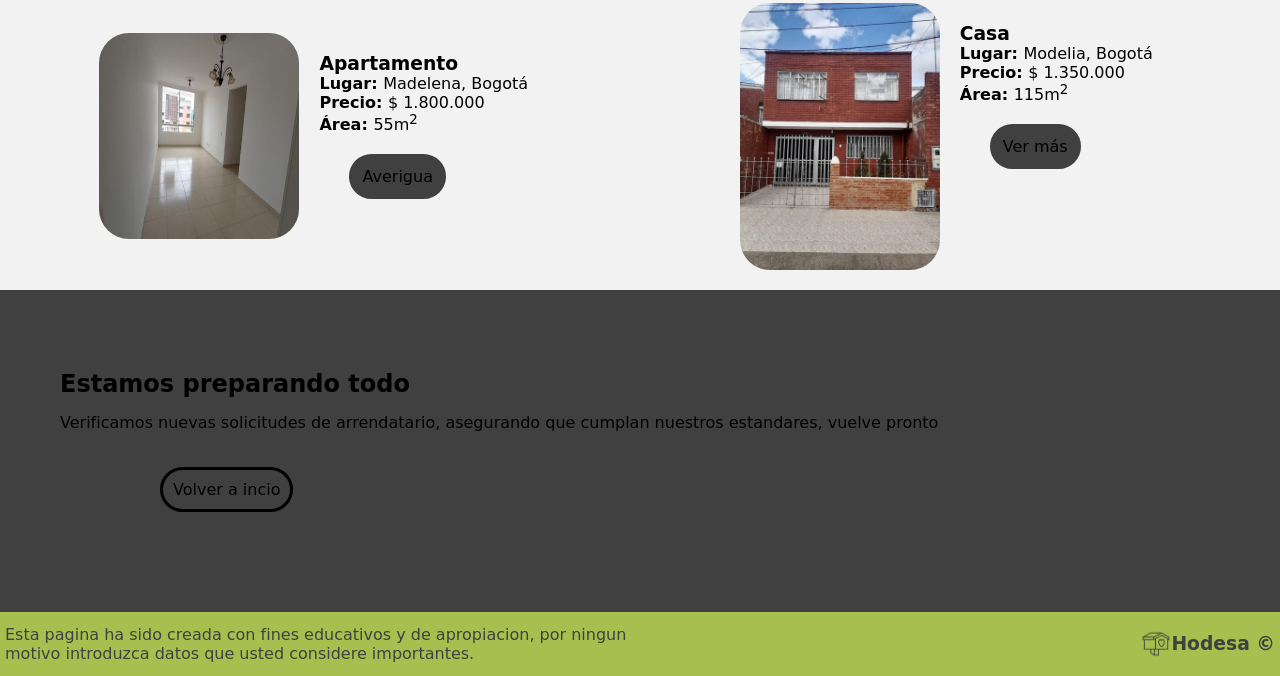
<file: pages/rent.html>
<!DOCTYPE html>
<html lang="es">

<head>
    <meta charset="UTF-8">
    <meta http-equiv="X-UA-Compatible" content="IE=edge">
    <meta name="viewport" content="width=device-width, initial-scale=1.0">
    <title>En arriendo - Hodesa</title>
    <link rel="shortcut icon" href="/images/other_images/logo.png" type="image/x-icon">    
    <link rel="stylesheet" href="/css/styleHeader-Footer.css" />
    <link rel="stylesheet" href="/css/styleRent.css"/>
    <script src="/js/scripts.js"></script>

</head>

<body>

    <header>
        <a href="/index.html" class="logo">
            <img src="/images/other_images/logo.png" alt="logo" height="100">
            <h1>Hodesa</h1>
        </a>
        <input type="checkbox" id="check">
        <label for="check" class="mostrar_menu">
            &#8801
        </label>
        <nav class="menu">
            <a href="/index.html">Inicio</a>
            <a href="/pages/buy.html">Compra</a>
            <a href="/pages/rent.html">En arriendo</a>
            <a href="/pages/aboutUs.html">Sobre Nostros</a>
            <a href="/pages/contactUs.html">Contactanos</a>

            <label for="check" class="esconder_menu">
                &#215
            </label>

        </nav>
       
    </header>
    <main class="main">
        <section class="top">
            <div class="top_text">
                <h2>Cambiate de lugar fácil, nuestros arrendadores estan verificados y son sitios a costos razonables
                </h2>
                <p>Te respladaremos en ese nuevo lugar que buscas, estará bien, con propietarios agradables, además,
                    somos mediadores en todo esto, ¡no temas!.</p>
                <h2>Adelante, mira los lugares que tenemos para ti</h2>
                <h2>Vamos abajo, encuentralo</h2>
                <div class="top_filter">
                    <h2>Búsqueda:</h2>
                    <input type="text" id="filtro" placeholder="Escribe aquí">
                    <button onclick="filtrarRent()">Buscar</button>
                </div>                
            </div>
            <img src="/images/other_images/rentsite.jpeg" alt="rentSite">
        </section>
        <article class="principal">
            <div class="rent">
                <img class="images" src="/images/rent_images/rent1.jpg" alt="rent1">
                <div class="rent_content">
                    <div class="text_rent">
                        <h3>Apartamento</h3>
                        <p><strong>Lugar:  </strong>Soacha, Cundinamarca</p>
                        <p><strong>Precio: </strong>$ 900.000 </p>
                        <p><strong>Área: </strong> 52m<sup>2</sup></p>
                        <div class="buttom_rent">
                            <a href="/pages/buildingSite.html">Averigua</a>
                        </div>
                    </div>
                </div>
            </div>

            <div class="rent">
                <img class="images" src="/images/rent_images/rent2.jpg" alt="rent2">
                <div class="rent_content">
                    <div class="text_rent">
                        <h3>Casa</h3>
                        <p><strong>Lugar: </strong>Alamos, Bogotá</p>
                        <p><strong>Precio: </strong>$ 1.200.000 </p>
                        <p><strong>Área: </strong> 115m<sup>2</sup></p>
                        <div class="buttom_rent">
                            <a href="/pages/buildingSite.html">Ver más</a>
                        </div>
                    </div>
                </div>
            </div>

            <div class="rent">
                <img class="images" src="/images/rent_images/rent3.jpg" alt="rent3">
                <div class="rent_content">
                    <div class="text_rent">
                        <h3>Apartamento</h3>
                        <p><strong>Lugar: </strong>Santa Barbara, Bogotá</p>
                        <p><strong>Precio: </strong>$ 4.500.000</p>
                        <p><strong>Área: </strong> 60m<sup>2</sup></p>
                        <div class="buttom_rent">
                            <a href="/pages/buildingSite.html">Averigua</a>
                        </div>
                    </div>
                </div>
            </div>

            <div class="rent">
                <img class="images" src="/images/rent_images/rent4.jpg" alt="rent4">
                <div class="rent_content">
                    <div class="text_rent">
                        <h3>Casa</h3>
                        <p><strong>Lugar: </strong>Aranjuez, Medellín</p>
                        <p><strong>Precio: </strong>$ 1.100.000 </p>
                        <p><strong>Área: </strong> 105m<sup>2</sup></p>
                        <div class="buttom_rent">
                            <a href="/pages/buildingSite.html">Ver más</a>
                        </div>
                    </div>
                </div>
            </div>

            <div class="rent">
                <img class="images" src="/images/rent_images/rent5.jpg" alt="rent5">
                <div class="rent_content">
                    <div class="text_rent">
                        <h3>Apartamento</h3>
                        <p><strong>Lugar: </strong>Lorica, Cartagena</p>
                        <p><strong>Precio: </strong>$ 3.000.000 </p>
                        <p><strong>Área: </strong> 65m<sup>2</sup></p>
                        <div class="buttom_rent">
                            <a href="/pages/buildingSite.html">Averigua</a>
                        </div>
                    </div>
                </div>
            </div>

            <div class="rent">
                <img class="images" src="/images/rent_images/rent6.jpg" alt="rent6">
                <div class="rent_content">
                    <div class="text_rent">
                        <h3>Casa</h3>
                        <p><strong>Lugar: </strong>20 de Julio, Bogotá</p>
                        <p><strong>Precio: </strong>$ 1.500.000</p>
                        <p><strong>Área: </strong> 110m<sup>2</sup></p>
                        <div class="buttom_rent">
                            <a href="/pages/buildingSite.html">Ver más</a>
                        </div>
                    </div>
                </div>
            </div>

            <div class="rent">
                <img class="images" src="/images/rent_images/rent7.jpg" alt="rent7">
                <div class="rent_content">
                    <div class="text_rent">
                        <h3>Apartamento</h3>
                        <p><strong>Lugar: </strong>Madelena, Bogotá</p>
                        <p><strong>Precio: </strong>$ 1.800.000</p>
                        <p><strong>Área: </strong> 55m<sup>2</sup></p>
                        <div class="buttom_rent">
                            <a href="/pages/buildingSite.html">Averigua</a>
                        </div>
                    </div>
                </div>
            </div>

            <div class="rent">
                <img class="images" src="/images/rent_images/rent8.jpg" alt="rent8">
                <div class="rent_content">
                    <div class="text_rent">
                        <h3>Casa</h3>
                        <p><strong>Lugar: </strong>Modelia, Bogotá</p>
                        <p><strong>Precio: </strong>$ 1.350.000</p>
                        <p><strong>Área: </strong> 115m<sup>2</sup></p>
                        <div class="buttom_rent">
                            <a href="/pages/buildingSite.html">Ver más</a>
                        </div>
                    </div>
                </div>
            </div>
        </article>

        <section class="bottom">
            <h2>Estamos preparando todo</h2>
            <div class="bottom_text">
                <p>Verificamos nuevas solicitudes de arrendatario, asegurando que cumplan nuestros estandares, vuelve
                    pronto</p>
                <a href="/index.html">Volver a incio</a>
            </div>
        </section>
    </main>

    <footer>
        <div class="message">
            <p>Esta pagina ha sido creada con fines educativos y de apropiacion, por ningun motivo introduzca datos que
                usted considere importantes.</p>
        </div>

        <div class="logo_footer">
            <img src="/images/other_images/logo.png" alt="logo" height="100px">
            <h3>Hodesa &copy;</h3>
        </div>
    </footer>

</body>

</html>
</file>
<file: css/styleHeader-Footer.css>
header{
    background-color: #A7BF4E;
    display: flex;
    justify-content: space-between;
    align-items: center;
    padding: 8px 50px;
    
    height:4rem;
}
 header a{
    
    font-weight: bold;
    color:#404040;
    text-decoration: none;
}
.logo{

    display: flex;
    align-items: center;
    font-weight:12;
}
.logo img{
    height: 40px;
    margin-right: 10px;
    align-items: center;
}

.menu a{

    font-weight: bold;
    color:#404040;
    text-decoration: none;
    padding: 0 10px;
    padding-right: 0px;
    transition: 0.4s;
}

.mostrar_menu,
.esconder_menu{
    font-size: 30px;
    cursor: pointer;
    display: none;
    transition: 0.4s;
}
.mostrar_menu{
    order: 1;
}
.menu a:hover,
.mostrar_menu,
.esconder_menu{
    transition: 0.4s;
    color: black;
}
#check{
    display: none;
}



footer{
    margin: 0% 0%;
    background-color: #A7BF4E;
    display: flex;
    justify-content: space-between;
    align-items: center;
    padding: 0px 5px;
    height:4rem; 
    font-size: medium;
    color: #404040;
}
.logo_footer{
    display: flex;
    align-items: center;
    
}
.logo_footer img{
    height: 30px;
    margin-right: 0px;
    align-items: center;
}

.message p{
    margin-right:40%;
}

/*Responsive*/
@media screen and (max-width:768px){
    .mostrar_menu,
    .esconder_menu{
        display: block;
    }

    .menu{
        position: fixed;
        width: 100%;
        height: 100vh;
        background-color:#A7BF4E;
        right: -100%;
        top: 0%;
        text-align: center;
        padding: 100px 0px;
        z-index: 100;
        transition: 0.8s;
    }

    .menu a{
        display: block;
        padding: 20px;
    }
    .esconder_menu{
        position: absolute;
        top: 10px;
        right: 20px;
    }
    #check:checked ~ .menu{
        right: 0;
    }
}
@media screen and (max-width: 850px) {
    footer {
      padding: 0 20px;
    }
  
    .logo_footer {
      width: 25%;
      font-size: smaller;
      margin-right: 0%;
    }
  
    .message p {
      width: 98%;
      font-size: smaller;
    }
  }
</file>
<file: css/styleIndex.css>
*{
    margin: 0%;
    padding: 0%;
    /*box-sizing:border-box;*/

}

body{
    font-family: system-ui, -apple-system, BlinkMacSystemFont, 'Segoe UI', Roboto, Oxygen, Ubuntu, Cantarell, 'Open Sans', 'Helvetica Neue', sans-serif;
    min-height: 100vh;
    min-width: 400px;
    margin: 0% auto;
    background-color:#F2F2F2;
}

main{
    max-width: 1500px;
}

.top{
    padding: 100px 55px;
    display: flex;
    justify-content:space-between;
  
}
.top img{
    border-radius: 5%;
    margin-left: 5%;
    height: auto;
}
.top_text{
    font-size: larger;
    margin-left: 5%;
}

.principal{
    margin: 3% 3%;
    background-color: #404040;
    display: flex;
    justify-content: space-between;
    /*width: 94%;*/
    border-radius: 30px;
    max-width: 100%;
}
.principal a{
    display: inline-block;
    border-style: solid;
    border-radius: 30px;
    margin: 15% 18%;
    padding: 5px 5px;
    justify-content: center;
    text-decoration: none;
    color: #0D0D0D;
}


.principal a:hover{
    background-color:#F2F2F2;
    color:#404040;
    transition: 0.8s;
    
    
}
.section{
    display: flex;
    width: 50%;
 
}
.section_text{
  
    font-size: 1.5rem;
    margin-top: 20%;
    margin-right: 2%;
    justify-content: center;
}
.section_text a{
    padding: 5px 15px;
}

.section img{
    border-radius: 30px;
    margin: 5% 5%;
    height: 400px;
    
}

.aside{
    display: flex;
    width: 50%;
    margin-top: 0;
    margin-right: 80px;
 
}
.aside_text{
    
    font-size: 1.5rem;
    margin-top: 20%;
    margin-right: 10%;
    margin-left: 2.5%;
    justify-content: center;
}

.aside img{
    border-radius: 30px;
    margin: 5% 5%;
    height: 400px;
}

.middle{
    display:inline-flex;
    justify-content: center;
    margin:5% 15%;
}
.middle img{
    margin: 5%;
    height: auto;
}

.middle_text{
    margin: 15% 5%;
    font-size: 18px;
}
.middle h2{
    margin-top: 12px;
    margin-bottom: 18px;
}
.middle a{
    display: inline-block;
    background-color: #404040;
    border-radius: 25px;
    border-style: solid;
    border-color: #0D0D0D;
    color:#0D0D0D ;
    text-decoration: none;
    justify-content: center;
    margin: 5% 30%;
    padding: 5px 5px;
}
.middle a:hover{
    background-color:#D3F263;
    border-color: #D3F263;
    color:#0D0D0D;
    transition: 0.8s;
}

.bottom{
    background-color: #D3F263;
    margin: 3% 5%;
    margin-bottom: 15%;
    justify-content: center;
    border-radius: 25px;
}
.bottom_text{
    display:inline-block;
    justify-content: center;
    margin:5% 30%;
    font-size: larger;
}
.bottom_text p{
    margin-top: 5%;
    margin-bottom: 5%;
}

.bottom_text a{
    display: inline-block;
    background-color: #404040;
    border-radius: 25px;
    border-style: solid;
    border-color: #0D0D0D;
    color:#0D0D0D ;
    text-decoration: none;
    justify-content: center;
    margin: 0% 40%;
    padding: 5px 35px;
}
.bottom_text a:hover{
    background-color:#F2F2F2;
    border-color: #F2F2F2;
    color:#0D0D0D;
    transition: 0.8s;
}

/*Responsive*/
@media(max-width:900px){
    .top{
        display: flex;
        flex-direction:column-reverse;
    }
    .top_text{
        margin-top: 18px;
        margin-bottom: 20px;

    }

}
@media screen and (max-width: 1000px) {
    .principal {
      display: flex;
      flex-direction: column;
      background-color: #f2f2f2;
      width: 94%;
      margin: 3% 3%;
      max-width: 100%;
    }
  
    .principal img {
      margin: 5% auto;
    }
  
    .principal a {
      margin: 5% auto;
    }
  
    .section,
    .aside {
      display: inline-block;
      justify-content: center;
      margin: 10% 5%;
      width: 90%;
      background-color: #404040;
      border-radius: 30px;
      max-width: 100%;
    }
    .section img,
    .aside img {
        margin: 5% auto;
        max-width: 100%;
        height: auto;
  }
  
    .section_text,
    .aside_text {
      margin: 0;
      padding-left: 30px;
    }
  
    .aside_text a {
      margin-left: 0;
    }
  }
  
  @media screen and (max-width: 900px) {
    .middle {
      display: flex;
      flex-direction: column;
      align-items: center;
    }
  
    
    .middle_text {
      margin-top: 18px;
      margin-bottom: 20px;
      text-align: center;
    }
  
    .bottom {
      display: inline-block;
      margin: 3% 5%;
    }
  
    .bottom_text {
      margin: 5% 10%;
      text-align: center;
    }
  
    .bottom_text a {
      margin: 0 auto;
    }
  }
</file>
<file: css/styleAboutUs.css>
*{
margin: 0%;
padding: 0%;
box-sizing:border-box;

}

body{
font-family: system-ui, -apple-system, BlinkMacSystemFont, 'Segoe UI', Roboto, Oxygen, Ubuntu, Cantarell, 'Open Sans', 'Helvetica Neue', sans-serif;
min-height: 100vh;
min-width: 400px;
margin: 0% auto;
background-color:#F2F2F2;
}

.main{
max-width: 100%;
}

.top{
    display: flex;
    justify-content: space-between;
    margin: 50px 50px;
}
.text_top{
    display: block;
    padding: 5px 15px;
    font-size: larger;
}
.logot{
    display: flex;
    padding-top: 35px;
}
.logo_title{
    padding-top: 25px;
    padding-left: 15px;
}
.image_top{
    border-radius: 30px;
    width: 325px;
    height: auto;
}
.mid_border{
    margin: 10px 50px;
}
.mid{
    background-color: #D3F263;
    display: flex;
    justify-content: space-between;
    border-radius: 30px;
    padding: 60px 60px;
    margin-bottom: 30px;
}
.mid img{
    width: auto;
    height: auto;
}
.text_mid{
    display: block;
    padding: 55px 35px;
    font-size: larger;
}
.middle_two{
    display: block;
    justify-content: center;
    background-color: #404040;
    border-radius: 30px;
    padding: 60px 30px;
    margin-bottom: 30px;
    font-size: larger;
}
.bottom{
    display: flex;
    justify-content: space-between;
    margin: 50px 60px;
    
}
.bottom img{
    border-radius: 30px;
    width: 250px;
    height: auto;
}
.text_bottom{
    justify-content: center;
    padding-top: 50px;
    padding-left: 30px;
    font-size: larger;
}
@media screen and (max-width:750px) {
    
    .top{
        display: flex;
        flex-direction: column-reverse;
    }
    .mid_border{
        display: flex;
        flex-direction: column;
    }
    .mid{
        display: flex;
        flex-direction: column;
    }
    .text_mid{
        padding: 15px 5px;
    }
    .bottom{
        display: flex;
        flex-direction: column;
    }
    
}
</file>
<file: css/styleBuilding.css>
* {
    margin: 0%;
    padding: 0%;
    /*box-sizing:border-box;*/

}

body {
    font-family: system-ui, -apple-system, BlinkMacSystemFont, 'Segoe UI', Roboto, Oxygen, Ubuntu, Cantarell, 'Open Sans', 'Helvetica Neue', sans-serif;
    min-height: auto;
    min-width: 400px;
    margin: 0% auto;
    background-color: #F2F2F2;
}

.advice {
    display: flex;
    justify-content: center;
    vertical-align: middle;
    align-items: center;
    text-align: center;
    margin-bottom: 12%;
    margin-top: 5%;
}

.title_ad {
    margin-bottom: 20px;
    font-size: xx-large;
    font-weight: bold;
}

.text_advice {
    margin-top: 20px;
    margin-bottom: 30px;
    font-size: larger;

}

.back_to_home {
    border-radius: 5px;
    text-decoration: none;
    border-style: solid;
    border-color: #A7BF4E;
    color: black;
    background-color: #A7BF4E;
    padding: 10px 10px;
}

.back_to_home:hover {
    border-color: #404040;
    color: black;
    background-color: #404040;
    transition: 0.8s;
}
</file>
<file: css/styleContactUs.css>
*{
    margin: 0%;
    padding: 0%;
    /*box-sizing:border-box;*/

}

body{
    font-family: system-ui, -apple-system, BlinkMacSystemFont, 'Segoe UI', Roboto, Oxygen, Ubuntu, Cantarell, 'Open Sans', 'Helvetica Neue', sans-serif;
    min-height: 100vh;
    min-width: 400px;
    margin: 0% auto;
    background-color:#F2F2F2;
}

.main{
    max-width: 100%;
}

.principal{
    margin: 30px 40px;
   
    display: flex;
    justify-content: space-between;
    
}
.map iframe{
    width: 1000px;
    height: 0px;
}

.text{
    display: block;
    font-size: larger;
    line-height: 3rem;

}
.text a{
    display: block;
    margin-bottom: 10px;
    text-decoration:line;
    color: black;
}
.data_costumer{
    width: 94%;
    box-sizing: border-box;
    margin: 3% 3%;
    background-color:#D3F263;
    border-radius: 30px;
    display:inline-flex;
    font-weight: bolder;
}

.form{
    display: flex;
}

.part_one{
    display: block;
    margin: 5% 5%;
    font-size: large;
}

.part_one input{
    background-color: #F2F2F2;
    font-size: 16px;
    line-height: 1.5rem;
    border-style: solid;
    border-radius: 3px;
    border-color: #404040;
    color: #404040;
    margin: 8px 8px;
    width: 300px;
}
.part_two{
    display: block;
    margin-top: 145px;
    margin-right: 200px;
    font-size: large;

}
.part_two textarea{
    margin-top: 5px;
    width: 300px;
    height: 200px;
    font-family: system-ui, -apple-system, BlinkMacSystemFont, 'Segoe UI', Roboto, Oxygen, Ubuntu, Cantarell, 'Open Sans', 'Helvetica Neue', sans-serif;
    border-color: #404040;
    border-radius: 3px;
}
.part_two input{

    background-color: #F2F2F2;
    font-size: 16px;
    line-height: 1.5rem;
    border-style: solid;
    border-radius: 3px;
    border-color: #404040;
    color: #404040;
    margin: 8px 80px;
    width: 150px;
    cursor: pointer;
}

.part_two input:hover{
    background-color: #404040;
    color: #F2F2F2;
    transition: 0.8s;
}
@media screen and (max-width: 768px) {
    
    .principal {
        flex-direction: column;
    }
    .form {
        flex-direction: column;
    }

    .part_one,
    .part_two {
        margin: 5% 5%;
    }

    .part_two {
        margin-top: 0;
    }

    .part_one input,
    .part_two input,
    .part_two textarea {
        width: 100%;
    }

    .part_two input {
        margin: 8px 0;
    }
}
.map iframe {
    margin-top: 30px;
    margin-right: 30px;
    width: auto;
    height: 400px;
}
</file>
<file: css/styleRent.css>
*{
    margin: 0%;
    padding: 0%;
    /*box-sizing:border-box;*/

}

body{
    font-family: system-ui, -apple-system, BlinkMacSystemFont, 'Segoe UI', Roboto, Oxygen, Ubuntu, Cantarell, 'Open Sans', 'Helvetica Neue', sans-serif;
    min-height: 100vh;
    min-width: 400px;
    margin: 0% auto;
    background-color:#F2F2F2;
}
.top{
    display: flex;
    justify-content:space-between;
    margin: 30px 30px;
    margin-bottom: 100px;
}
.top img{
    padding-top: 35px;
    width: auto;
    height: 300px;
    border-radius: 30px;
}
.top_text{
    font-size: larger;
    padding: 12px 12px;
}
.top h2{
    margin-top: 50px;
}
.top_filter input{
    background-color: #F2F2F2;
    font-size: 16px;
    line-height: 1.5rem;
    border-style: solid;
    border-radius: 3px;
    border-color: #404040;
    color: #404040;
    margin: 8px 0px;
    width: 300px;
}
.top_filter button{
    border-radius: 3px;
    border-style: solid;
    width: 80px;
    height: 29px;
    background-color: #F2F2F2;
    cursor: pointer;
}
.top_filter button:hover{
    background-color: #404040;
    transition: 0.8s;
    border-color: #404040;
}
.principal{
    display: grid;
    grid-template-columns:1fr 1fr;
    grid-template-rows: repeat(4, 1fr);
    grid-gap: 25px;
    justify-items: center;
    align-items: center;
    margin: 20px;
}

.principal img{
    width: 200px;
    height: auto;
    border-radius: 30px;
}

.rent{
    display: flex;
}
.rent.filtered{
    display: none;
}
.rent_content {
    display: flex;
    flex-direction: column;
    margin: 20px;
  }
.text_rent{
    flex: 1;
}


.main a{
    display: inline-block;
    margin: 20px 30px;
    border-style: solid;
    border-color: #404040;
    border-radius: 30px;
    background-color: #404040;
    padding: 10px 10px;
    font-weight:500;
    color: black;
    text-decoration: none;
}

.main a:hover{
    background-color: #A7BF4E;
    border-color: #A7BF4E;
    transition: 0.8s;
}
.bottom{
    display: block;
    justify-content: center;
    padding: 80px 60px;
    align-content: center;
    background-color: #404040;
}
.bottom_text p{
   padding: 15px 0px;
}
.bottom_text a{
    justify-content: center;
    align-items: center;
    border-radius: 30px;
    border-style: solid;
    border-color: black;
    margin-left: 100px;
}
/*Responsive*/
@media screen and (max-width: 780px) {
    .top{
        display: flex;
        flex-direction: column-reverse;
    }
    .principal {
        grid-template-columns: 1fr;
        justify-items: baseline;
    }
    
}
</file>
